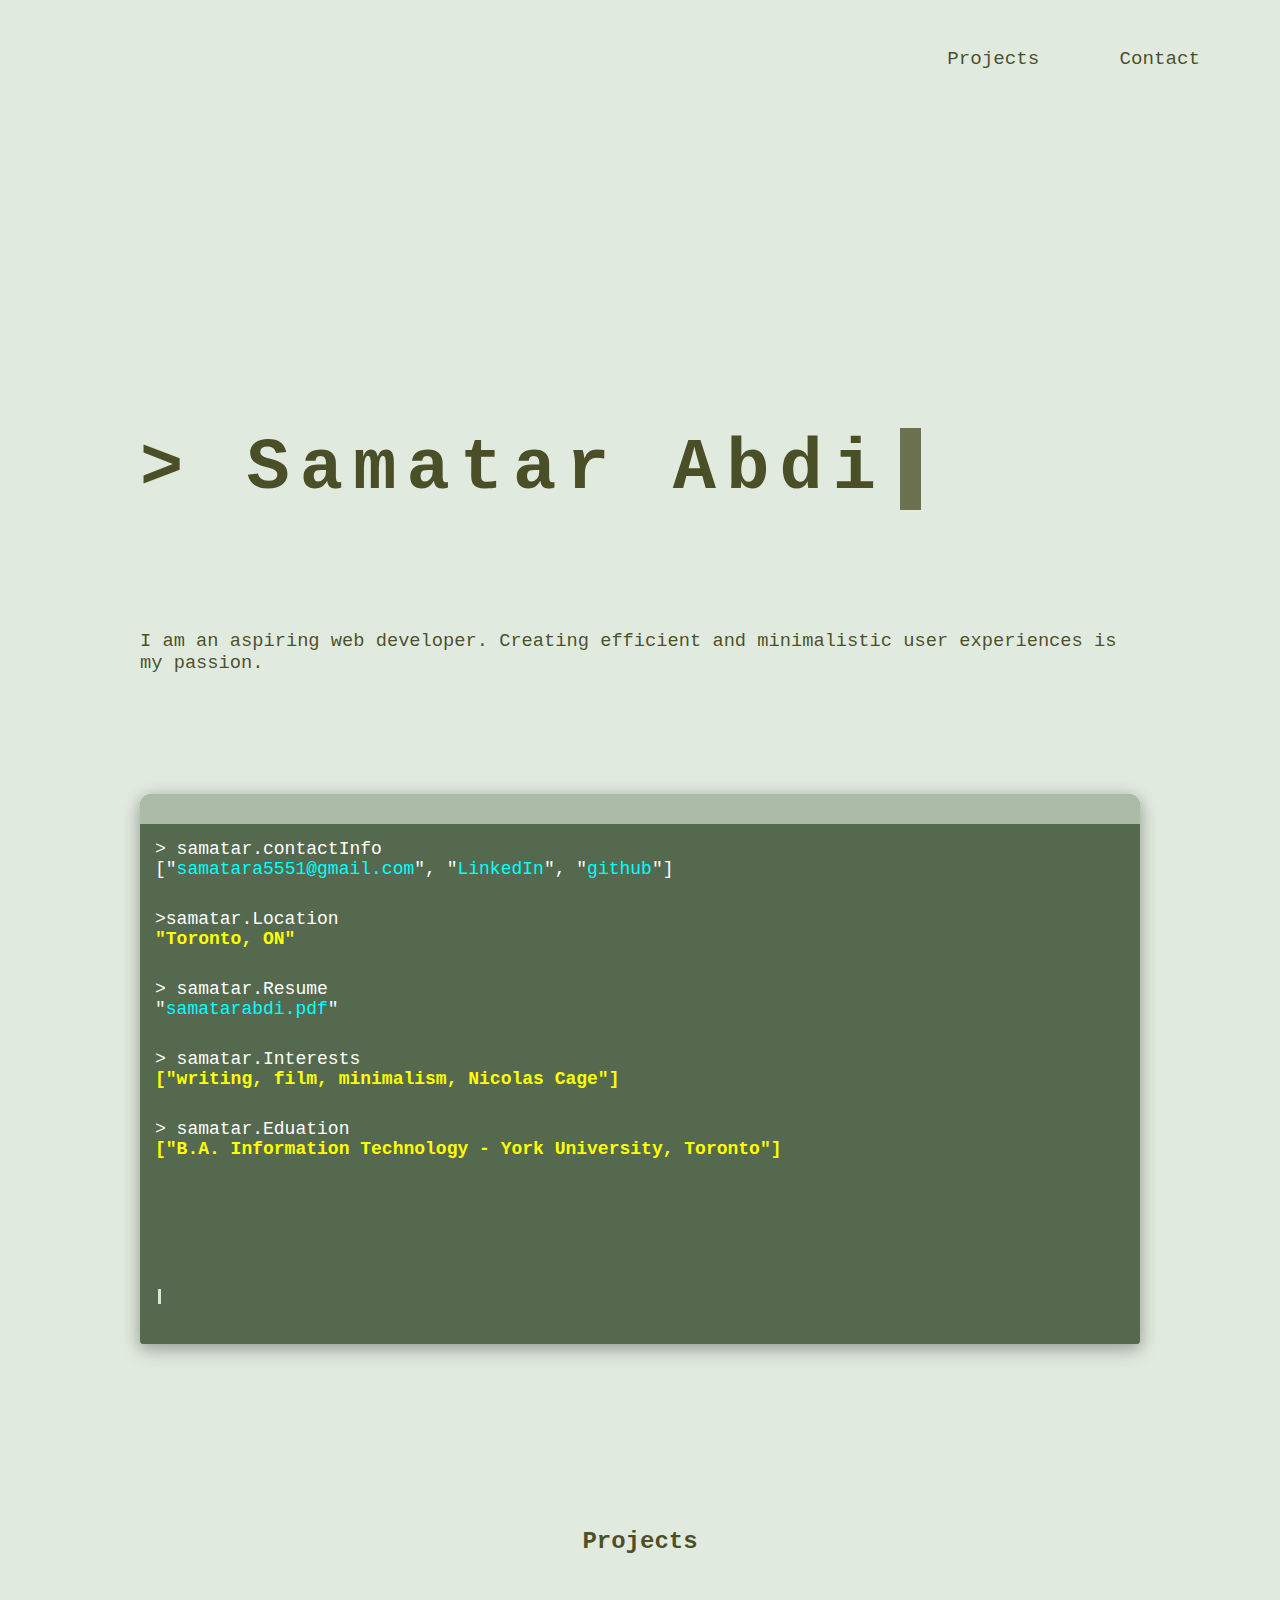
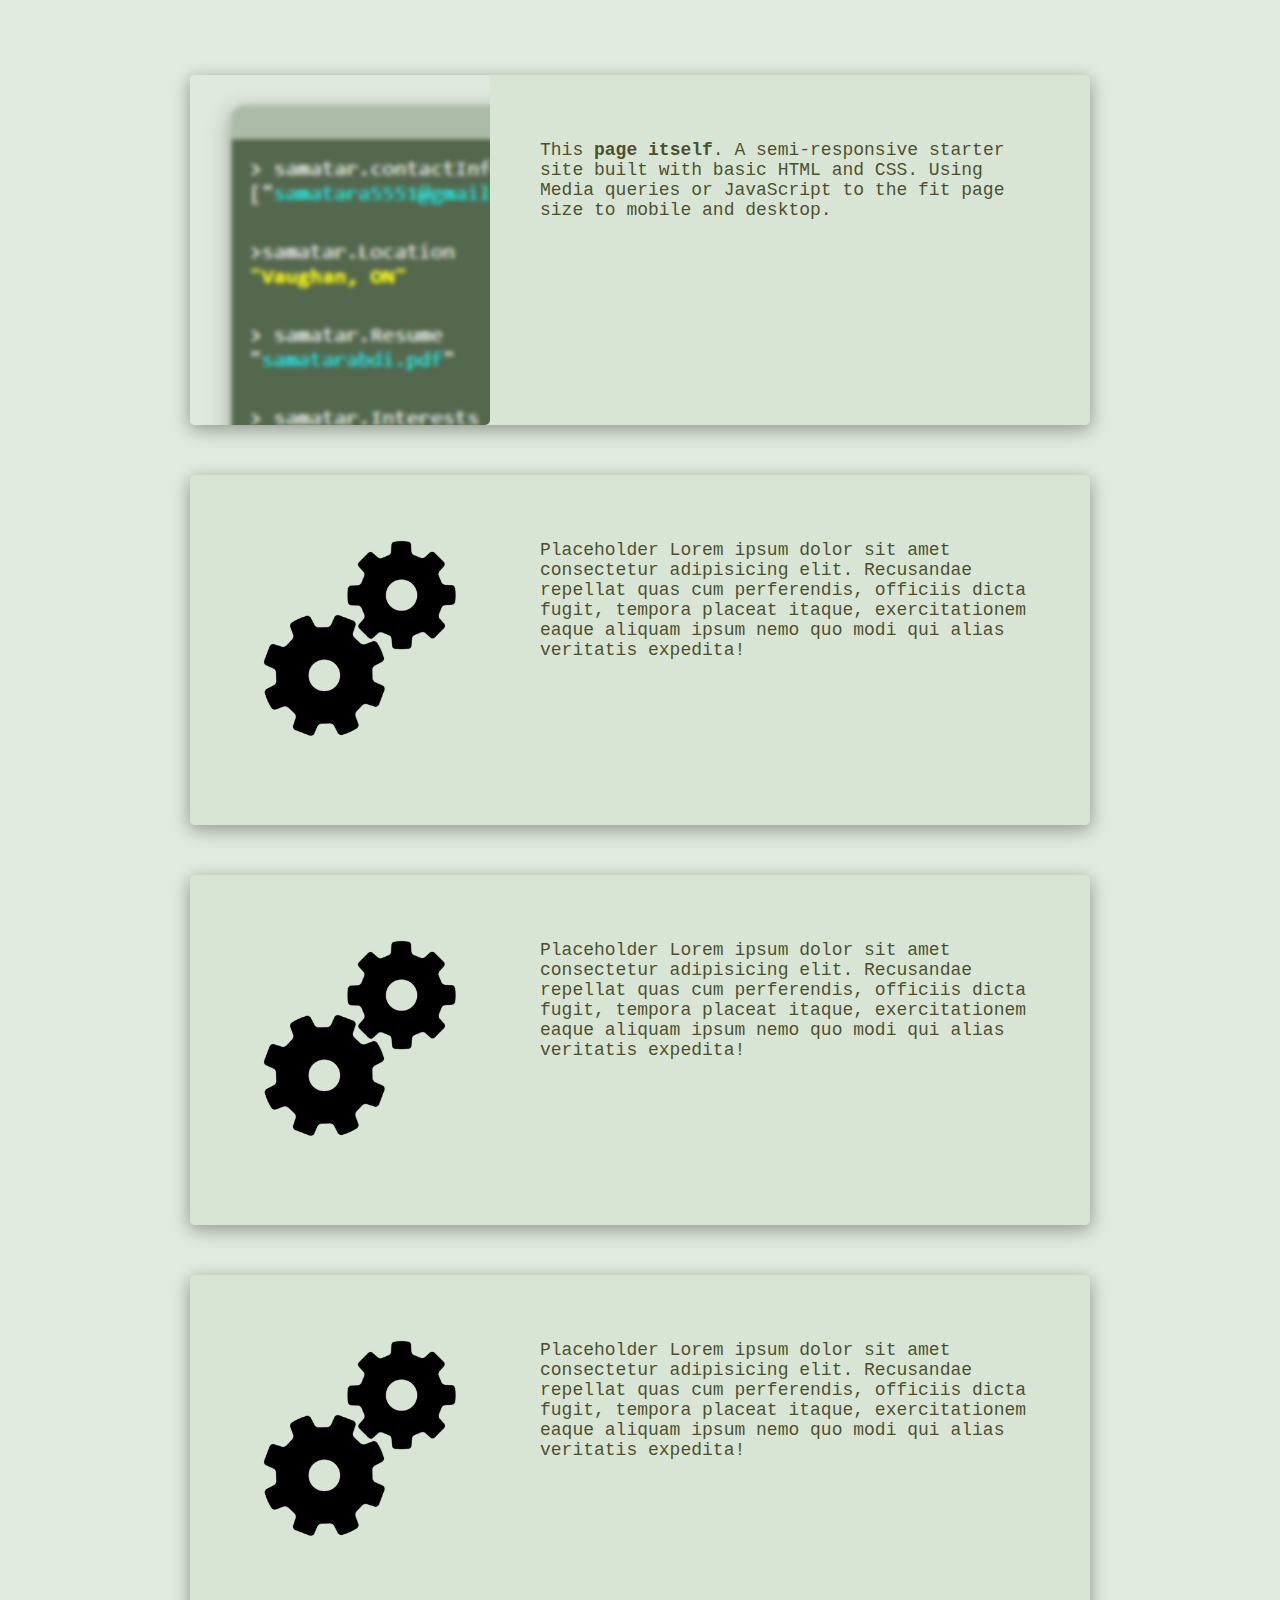
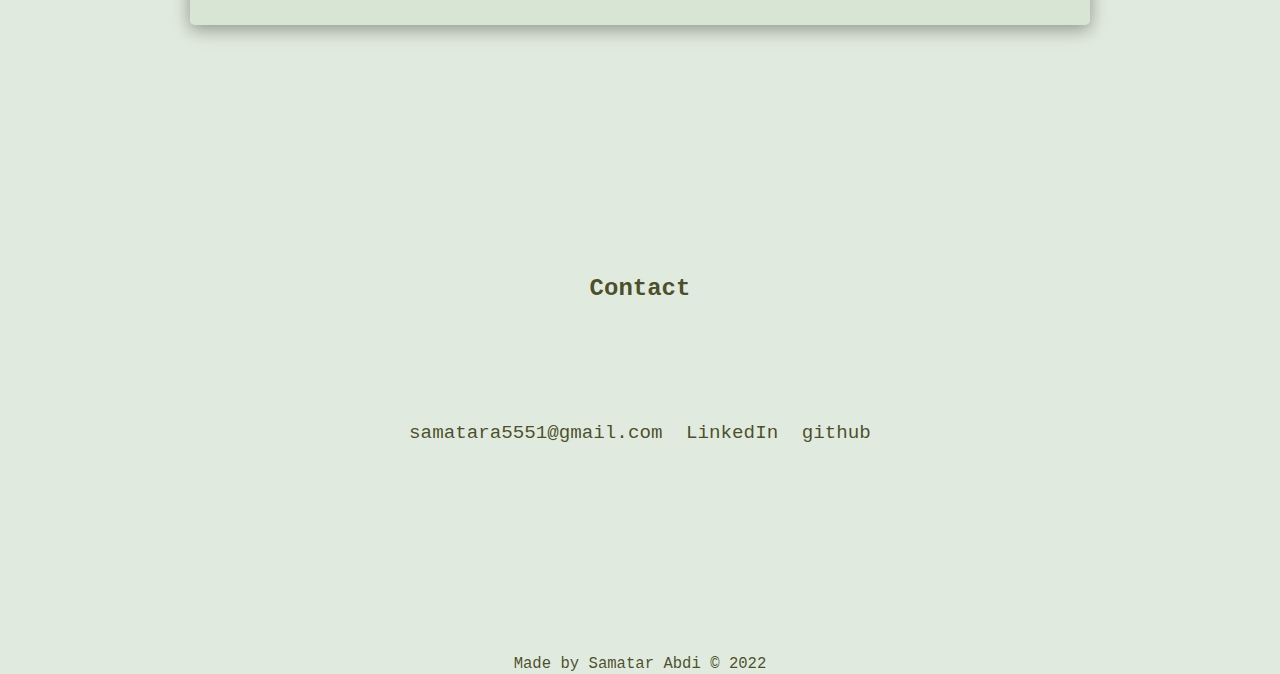
<file: index.html>
<!DOCTYPE html>
<html lang="en">
<head>
    <meta charset="UTF-8">
    <meta http-equiv="X-UA-Compatible" content="IE=edge">
    <meta name="viewport" content="width=device-width, initial-scale=1.0">
    <title>Samatar Abdi</title>
    <link rel="stylesheet" href="style.css">
    <link rel="icon" type="image/x-icon" href="/sources/favicon.ico">
</head>
<body>
    <div id="top-anchor"></div>
    <div class="flex-container">
        <div class="landing-section">
            <ul>
                <li><a href="#toContacts">Contact</a></li>
                <li><a href="#toProjects">Projects</a></li>
            </ul>
            
            <div class="space-much"></div>
            <div id="myname">
                <h1>> Samatar Abdi</h1>
            </div>

            <div class="space-less"></div>
        
            <h3>I am an aspiring web developer. Creating efficient and minimalistic user experiences is my passion.</h3>

            <div class="space-less"></div>
            
            <div class="about-section">
                <div class="topbar"></div>
                    <div class="my-list">
                        <ol>
                            <li>> samatar.contactInfo
["<a href="mailto:samatara5551@gmail.com">samatara5551@gmail.com</a>", "<a href="#">LinkedIn</a>", "<a href="https://github.com/SamatarCreator">github</a>"]</li>
                            <li>>samatar.Location
<strong style="color: yellow;">"Toronto, ON"</strong></li>
                            <li>> samatar.Resume
"<a href="#">samatarabdi.pdf</a>"</li>
                            <li>> samatar.Interests
<strong style="color: yellow;">["writing, film, minimalism, Nicolas Cage"]</strong> </li>
                            <li>> samatar.Eduation 
<strong style="color: yellow;">["B.A. Information Technology - York University, Toronto"]</strong></li>
                    </div>
            </div>

            <div id="blink-anchor"></div>
        </div>

        <div id="toProjects"></div>
        <div class="projects-section">
            <div class="space-less"></div>
            <h1 style="text-align: center; font-size: x-large; ">Projects</h1>
            <div class="space-less"></div>
                <div id="card1"> 
                    <h2 style="font-size: large;" class="card-info">This <a style="text-decoration: none; font-size: large;" href="https://github.com/SamatarCreator/SamatarCreator.github.io">page itself</a>. A semi-responsive starter site built with basic HTML and CSS. Using Media queries or JavaScript to the fit page size to mobile and desktop.</h2>
                    <div class="divider"><img class="project-image" src="/sources/Project1.png" alt="snippet of the current site" width="600" height="400"></div>
                </div>
                <div class="space-cards"></div>
                <div id="card2">
                    <h2 style="font-size: large;" class="card-info"> Placeholder Lorem ipsum dolor sit amet consectetur adipisicing elit. Recusandae repellat quas cum perferendis, officiis dicta fugit, tempora placeat itaque, exercitationem eaque aliquam ipsum nemo quo modi qui alias veritatis expedita!</h2>
                    <div class="divider"><img class="project-image4" src="/sources/temp.png" alt="snippet of the current site" width="200" height="200"></div>
                </div>
                <div class="space-cards"></div>
                <div id="card3">
                    <h2 style="font-size: large;" class="card-info">Placeholder Lorem ipsum dolor sit amet consectetur adipisicing elit. Recusandae repellat quas cum perferendis, officiis dicta fugit, tempora placeat itaque, exercitationem eaque aliquam ipsum nemo quo modi qui alias veritatis expedita!</h2>
                    <div class="divider"><img class="project-image4" src="/sources/temp.png" alt="snippet of the current site" width="200" height="200"></div>
                <div class="space-cards"></div>
                <div id="card4"> 
                    <h2 style="font-size: large;" class="card-info">Placeholder Lorem ipsum dolor sit amet consectetur adipisicing elit. Recusandae repellat quas cum perferendis, officiis dicta fugit, tempora placeat itaque, exercitationem eaque aliquam ipsum nemo quo modi qui alias veritatis expedita!</h2>
                    <div class="divider"><img class="project-image4" src="/sources/temp.png" alt="snippet of the current site" width="200" height="200"></div>
                </div>
        </div>

        <div class="space-mucher"></div>
        
        <div class="contact-section">
            <h2>Contact</h2>
            <div class="space-less"></div>
            <ul>
                <li><a href="mailto:samatara5551@gmail.com">samatara5551@gmail.com</a></li>
                <li><a href="#">LinkedIn</a></li>
                <li><a href="https://github.com/SamatarCreator">github</a></li>
            </ul>
        </div>  
        <div class="space"></div>
        <p style="color:#373b10e3;" id="toContacts"><a style="text-decoration: none;" href="#top-anchor">Made by Samatar Abdi © 2022</a></p>
    </div>

</body>
</html>
</file>
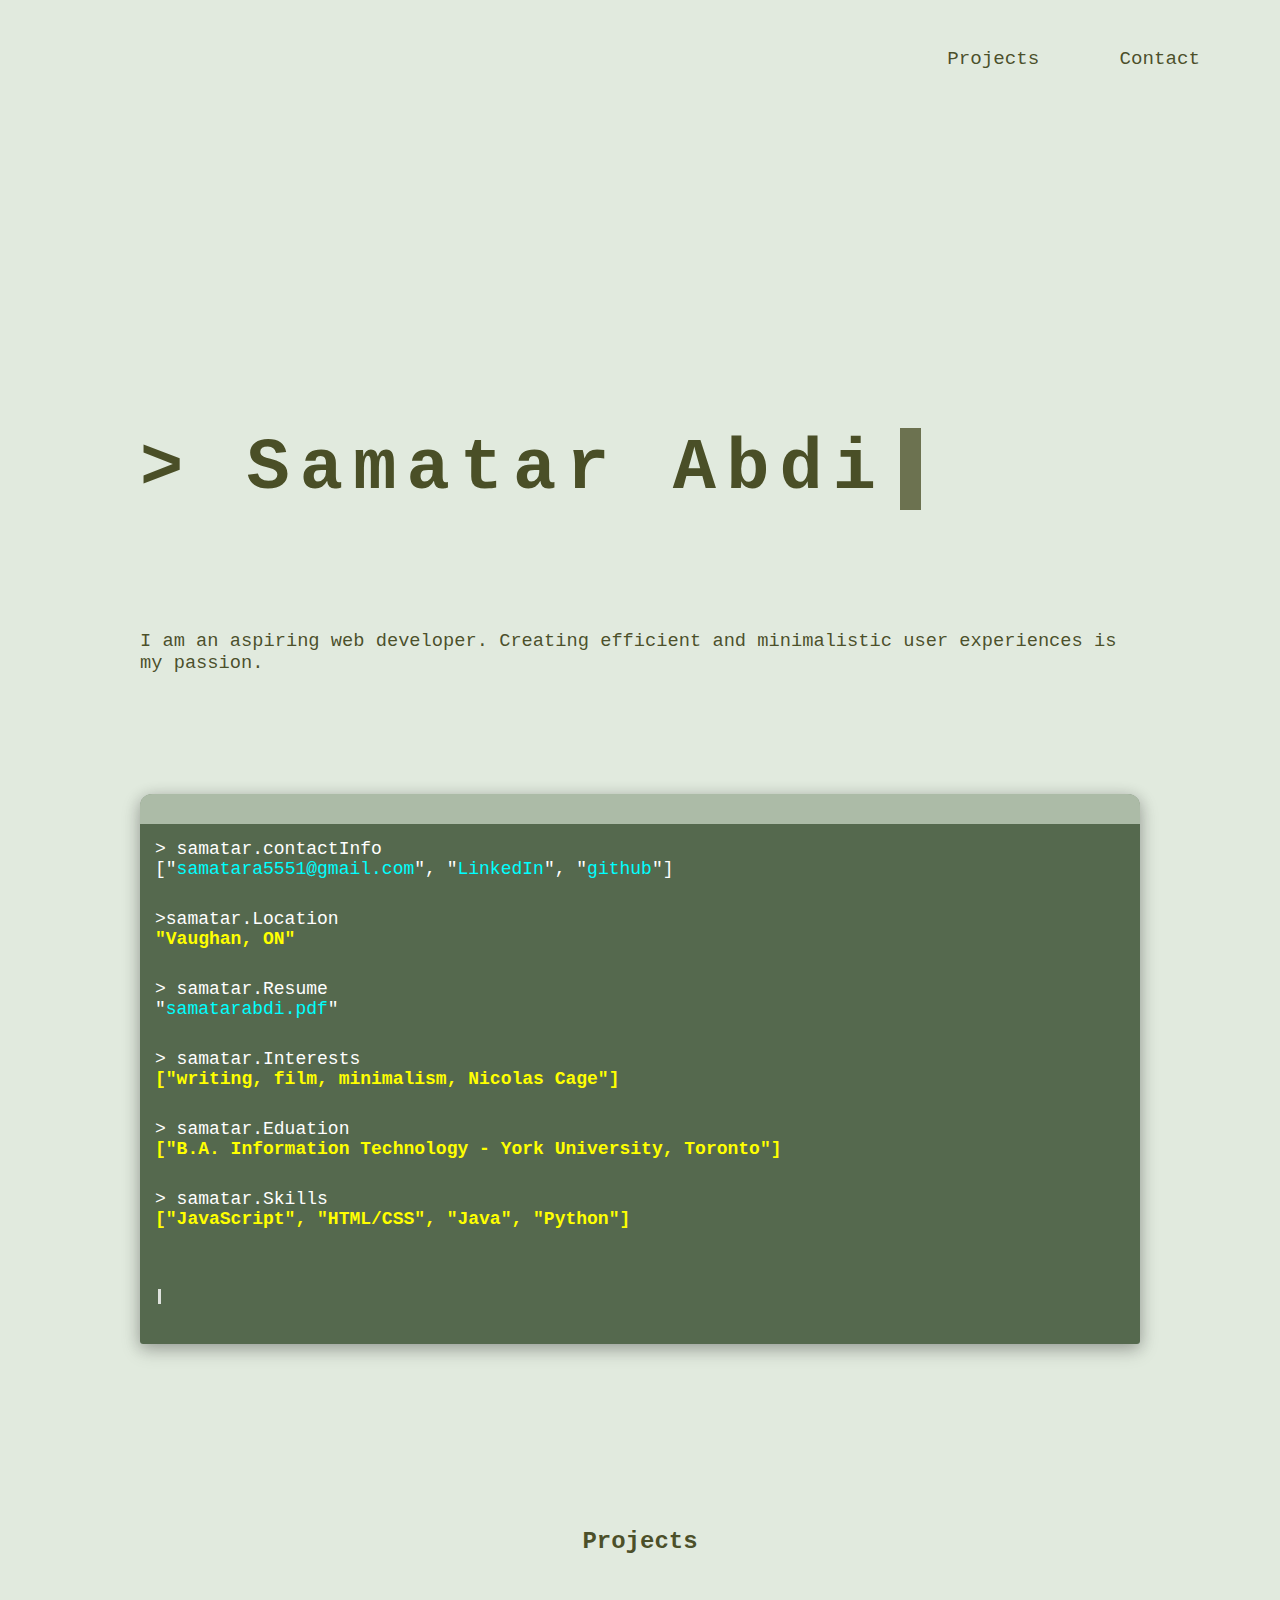
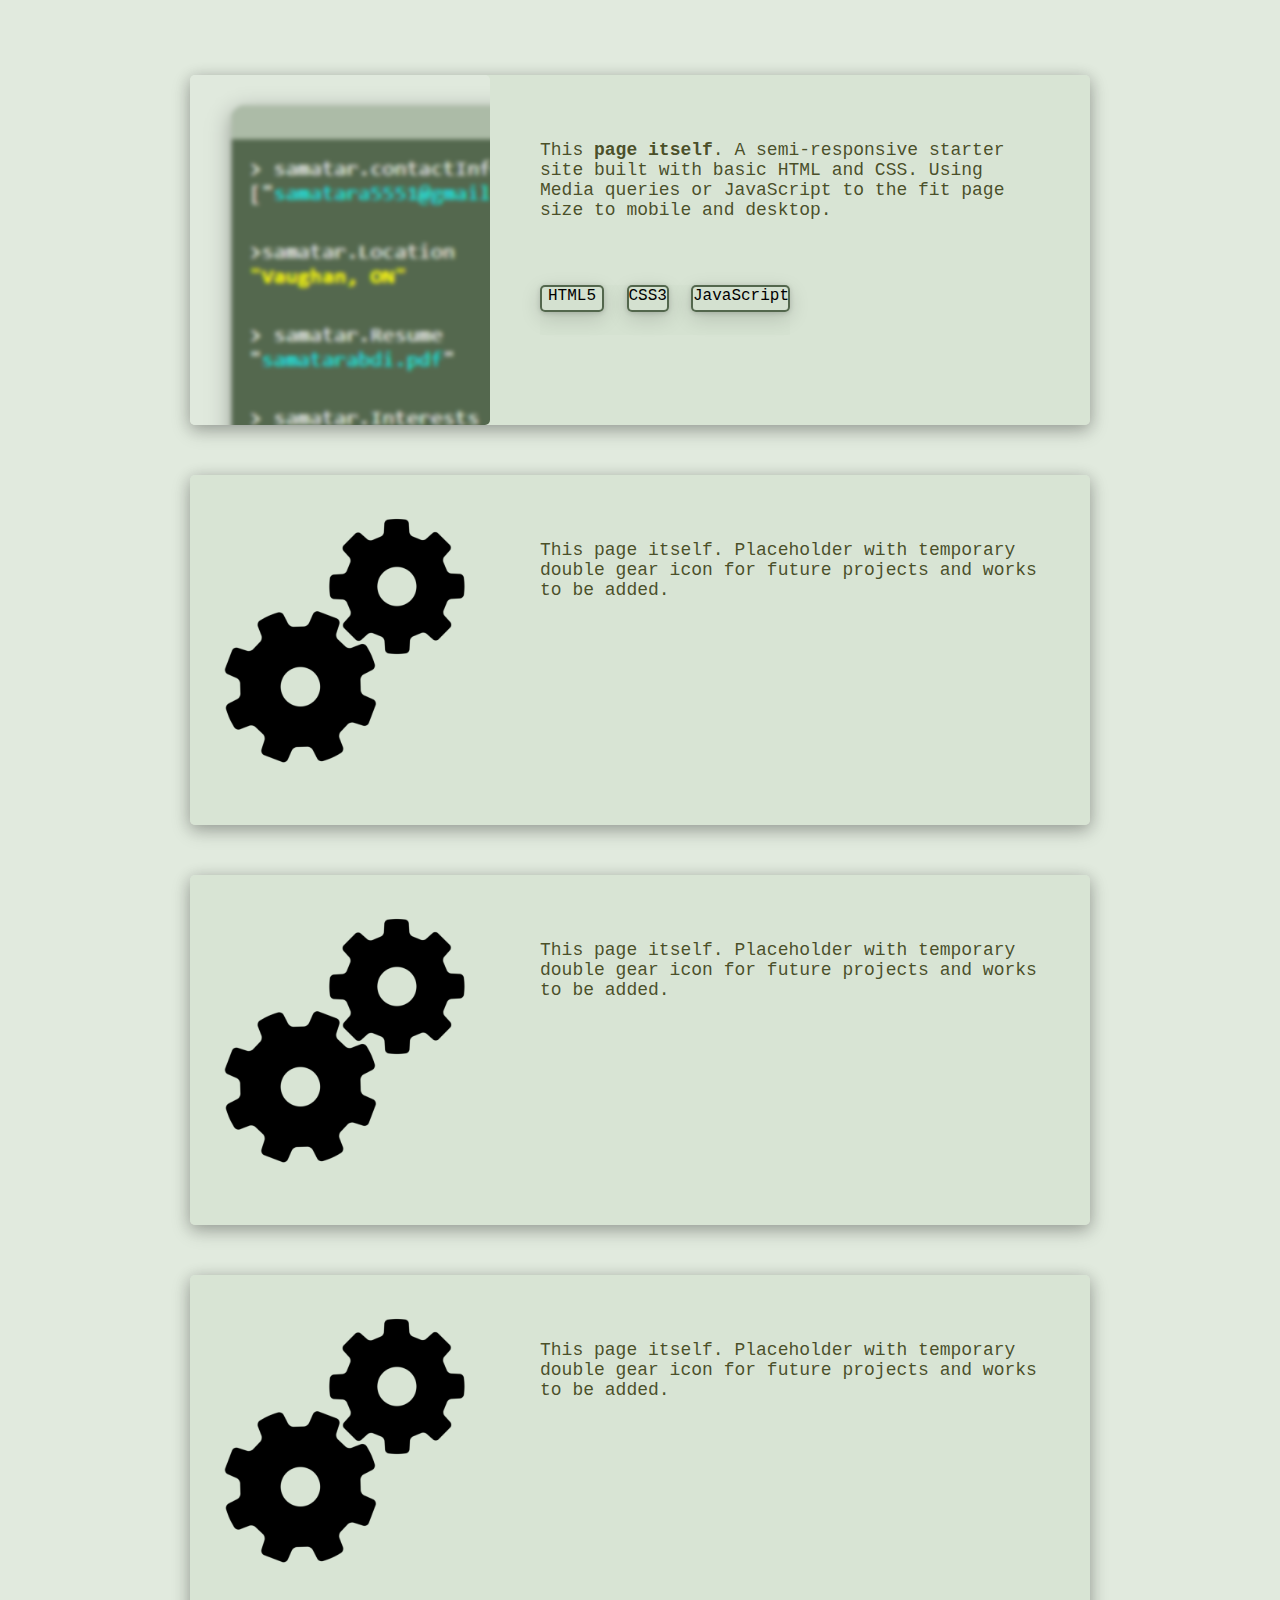
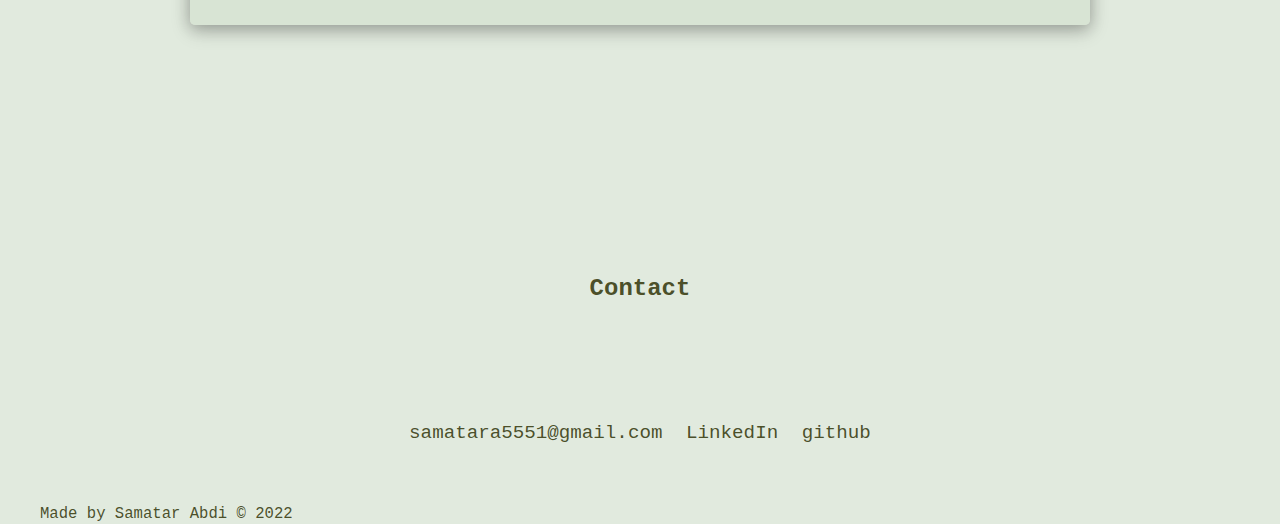
<file: Project J1/index.html>
<!DOCTYPE html>
<html lang="en">
<head>
    <meta charset="UTF-8">
    <meta http-equiv="X-UA-Compatible" content="IE=edge">
    <meta name="viewport" content="width=device-width, initial-scale=1.0">
    <title>Samatar Abdi</title>
    <link rel="stylesheet" href="style.css">
</head>
<body>
    <div id="top-anchor"></div>
    <div class="flex-container">
        <div class="landing-section">
            <ul>
                <li><a href="#toContacts">Contact</a></li>
                <li><a href="#toProjects">Projects</a></li>
            </ul>
            
            <div class="space-much"></div>
            <div id="myname">
                <h1>> Samatar Abdi</h1>
            </div>

            <div class="space-less"></div>
        
            <h3>I am an aspiring web developer. Creating efficient and minimalistic user experiences is my passion.</h3>

            <div class="space-less"></div>
            
            <div class="about-section">
                <div class="topbar"></div>
                    <div class="my-list">
                        <ol>
                            <li>> samatar.contactInfo
["<a href="mailto:samatara5551@gmail.com">samatara5551@gmail.com</a>", "<a href="#">LinkedIn</a>", "<a href="https://github.com/SamatarCreator">github</a>"]</li>
                            <li>>samatar.Location
<strong style="color: yellow;">"Vaughan, ON"</strong></li>
                            <li>> samatar.Resume
"<a href="sources/samatar-abdi.pdf">samatarabdi.pdf</a>"</li>
                            <li>> samatar.Interests
<strong style="color: yellow;">["writing, film, minimalism, Nicolas Cage"]</strong> </li>
                            <li>> samatar.Eduation 
<strong style="color: yellow;">["B.A. Information Technology - York University, Toronto"]</strong></li>
                            <li>> samatar.Skills
<strong style="color: yellow;">["JavaScript", "HTML/CSS", "Java", "Python"]</strong></li>
                        </ul>
                    </div>
            </div>

            <div id="blink-anchor"></div>
        </div>

        <div id="toProjects"></div>
        <div class="projects-section">
            <div class="space-less"></div>
            <h1 style="text-align: center; font-size: x-large; ">Projects</h1>
            <div class="space-less"></div>

                <div id="card1"> 
                    <h2 style="font-size: large;" class="card-info">This <a style="text-decoration: none; font-size: large;" href="https://github.com/SamatarCreator/SamatarCreator.github.io">page itself</a>. A semi-responsive starter site built with basic HTML and CSS. Using Media queries or JavaScript to the fit page size to mobile and desktop.</h2>
                    <div class="card-boxes1">
                        <div class="a"> HTML5</div>
                        <div class="b"> CSS3</div>
                        <div class="c"> JavaScript</div>
                    </div>
                    <div class="divider"><img class="project-image" src="/Project J1/sources/Project1.png" alt="snippet of the current site" width="600" height="400"></div>
                </div>
                <div class="space-cards"></div>
                <div id="card2">
                    <h2 style="font-size: large;" class="card-info">This <a style="text-decoration: none; font-size: large;" href="https://github.com/SamatarCreator/SamatarCreator.github.io">page itself</a>. Placeholder with temporary double gear icon for future projects and works to be added.</h2>
                    <div class="divider"><img class="project-image4" src="/Project J1/sources/temp.png" alt="snippet of the current site" width="250" height="250"></div>
                </div>
                <div class="space-cards"></div>
                <div id="card3">
                    <h2 style="font-size: large;" class="card-info">This <a style="text-decoration: none; font-size: large;" href="https://github.com/SamatarCreator/SamatarCreator.github.io">page itself</a>. Placeholder with temporary double gear icon for future projects and works to be added.</h2>
                    <div class="divider"><img class="project-image4" src="/Project J1/sources/temp.png" alt="snippet of the current site" width="250" height="250"></div>
                <div class="space-cards"></div>
                <div id="card4"> 
                    <h2 style="font-size: large;" class="card-info">This <a style="text-decoration: none; font-size: large;" href="https://github.com/SamatarCreator/SamatarCreator.github.io">page itself</a>. Placeholder with temporary double gear icon for future projects and works to be added.</h2>
                    <div class="divider"><img class="project-image4" src="/Project J1/sources/temp.png" alt="snippet of the current site" width="250" height="250"></div>
                </div>
        </div>

        <div class="space-mucher"></div>
        
        <div class="contact-section">
            <h2>Contact</h2>
            <div class="space-less"></div>
            <ul>
                <li><a href="mailto:samatara5551@gmail.com">samatara5551@gmail.com</a></li>
                <li><a href="#">LinkedIn</a></li>
                <li><a href="https://github.com/SamatarCreator">github</a></li>
            </ul>
        </div>  
        <div class="space"></div>
        <p style="color:#373b10e3;" id="toContacts"><a style="text-decoration: none;" href="#top-anchor">Made by Samatar Abdi © 2022</a></p>
    </div>

</body>
</html>
</file>
<file: style.css>
html {
    scroll-behavior: smooth;
}

body {
    background-color: rgba(211, 224, 207, 0.692);
    font-family: Monaco,Consolas,Lucida Console,monospace;
    
      
}

.space-mucher {
    margin-top:650px;
}

.space-much {
    margin-top:420px;
}

.space {
    margin-top:180px;
}

.space-less {
    margin-top:120px;
}

.space-cards {
    margin-top:50px;
}

h1 {
    padding-left: 100px;
    padding-right: 100px;
    text-align: left;
    color: #373b10e3;
}

h2 {
    color: #373b10e3;
}

h3 {
    padding-left: 100px;
    padding-right: 100px;
    text-align: left;
    color: #373b10e3;
    font-weight: 500;
    
}

a {
    font-size: larger;
    color: #373b10e3;
    
}

p {
    font-size: small;
}


#myname h1 {
    font-size: 450%;
    width: 660px;
    overflow: hidden; /* Ensures the content is not revealed until the animation */
    border-right: .30em solid #373b10b0; /* The typwriter cursor */
    white-space: nowrap; /* Keeps the content on a single line */
    margin: auto 0; /* Gives that scrolling effect as the typing happens */
    letter-spacing: .14em; /* Adjust as needed */
    animation: 
      typing 1.8s steps(23, end),
      blink-caret .75s step-end infinite;
}

/* The typing effect */
@keyframes typing {
    from { width: 0 }
    to { width: 660}
}

  /* The typewriter cursor effect */
@keyframes blink-caret {
    from, to { border-color: transparent }
    50% { border-color: #373b10e3; }
}


.landing-section ul {
    list-style-type: none;
    margin: 0;
    padding: 0;
    
}

.landing-section ul li {
    display: inline;
    float: right;
    
}

.landing-section ul li a {
    display: block;
    padding-top: 40px;
    padding-bottom: 15px;
    padding-right: 40px;
    padding-left: 40px;
    text-decoration: none;
    transition: color 0.1s;
    transition-timing-function: linear;
}

.landing-section ul li a:hover {
    color: #8c9714d8;

}


.flex-container {
    display: flex;
    flex-direction: column;
    flex-wrap: wrap;
    justify-content: center;
    align-items: center;
}

.landing-section {
    
    height: 1400px;
    width: 1200px;
    
    
}

.topbar {
    background-color: rgba(211, 224, 207, 0.692);
    height: 30px;
    width: 1000px;
    margin: auto;
    border-top-left-radius: 12px;
    border-top-right-radius: 12px;
    
}

.about-section {
    background-color: rgba(66, 87, 59, 0.884);
    height: 550px;
    width: 1000px;
    margin: auto;
    border-top-left-radius: 12px;
    border-top-right-radius: 12px;
    border-bottom-right-radius: 3px;
    border-bottom-left-radius: 3px;
    box-shadow: 0px 3px 15px 0 rgba(0, 0, 0, 0.2), 0 6px 20px 0 rgba(0, 0, 0, 0.19);
}

.my-list ol {
    list-style-type: none;
    margin: 0;
    padding: 0;
}

.my-list ol li {
    display: block;
    padding-top: 15px;
    padding-bottom: 15px;
    padding-left: 15px;
    text-decoration: none;
    white-space: pre;
    font-weight:450;
    font-size:large;
    color: white;
}

.my-list ol li a {
    font-size:large;
    text-decoration: none;
    color: aqua;
    transition: color 100ms;
    transition-timing-function: ease-out;
}

.my-list ol li a:hover {
    color: rgba(3, 211, 211, 0.897)
}

#blink-anchor {
    width: 3px;
    height: 15px;
    background-color: rgba(255, 255, 255, 0.808);
    margin-left: 118px;
    margin-top: -55px;
    animation: blink-animate .75s step-end infinite;
}

@keyframes blink-animate {
    from, to { background-color: transparent }
    50% { background-color: rgba(255, 255, 255, 0.808); }
}

.projects-section {
    
    height: 1900px;;
    width: 1200px;
    
}

.divider {
    
    height: 350px;
    width: 300px;
    border-top-left-radius: 5px;
    border-bottom-left-radius: 5px;
    border-bottom-right-radius: 5px;
    border-top-right-radius: 5px;
    -webkit-mask-image: url(./sources/Project1.png);
    mask-image: url(./sources/Project1.png);
    -webkit-mask-repeat: no-repeat;
    mask-repeat: no-repeat; 
    
}

.project-image {
    margin-top: -220px;
    margin-left: -50px;
    filter: blur(1.9px);
    
    
}

.project-image4 {
    margin-left: 70px;
    margin-top: -200px;
    
    
    
}

.card-info {
    float: right;
    font-size: medium;
    font-weight: lighter;
    padding-left: 350px;
    padding-right: 50px;
    padding-bottom: 50px;
    padding-top: 50px;
    
}

#card1 {
    background-color: rgba(211, 224, 207, 0.692);
    height: 350px;
    width: 900px;
    margin: auto;
    border-top-left-radius: 5px;
    border-top-right-radius: 5px;
    border-bottom-right-radius: 5px;
    border-bottom-left-radius: 5px;
    box-shadow: 0px 3px 15px 0 rgba(0, 0, 0, 0.2), 0 6px 20px 0 rgba(0, 0, 0, 0.19);
    
}


#card1 h2 a {
    color: #373b10e3;
    font-weight: bold;
    transition: color 100ms;
    transition-timing-function: ease-out;
}

#card1 h2 a:hover {
    color: #373b107e;
}

#card2 {
    background-color: rgba(211, 224, 207, 0.692);
    height: 350px;
    width: 900px;
    margin: auto;
    border-top-left-radius: 5px;
    border-top-right-radius: 5px;
    border-bottom-right-radius: 5px;
    border-bottom-left-radius: 5px;
    box-shadow: 0px 3px 15px 0 rgba(0, 0, 0, 0.2), 0 6px 20px 0 rgba(0, 0, 0, 0.19);
    
}

#card3 {
    background-color: rgba(211, 224, 207, 0.692);
    height: 350px;
    width: 900px;
    margin: auto;
    border-top-left-radius: 5px;
    border-top-right-radius: 5px;
    border-bottom-right-radius: 5px;
    border-bottom-left-radius: 5px;
    box-shadow: 0px 3px 15px 0 rgba(0, 0, 0, 0.2), 0 6px 20px 0 rgba(0, 0, 0, 0.19);
    
}

#card4 {
    background-color: rgba(211, 224, 207, 0.692);
    height: 350px;
    width: 900px;
    margin: auto;
    border-top-left-radius: 5px;
    border-top-right-radius: 5px;
    border-bottom-right-radius: 5px;
    border-bottom-left-radius: 5px;
    box-shadow: 0px 3px 15px 0 rgba(0, 0, 0, 0.2), 0 6px 20px 0 rgba(0, 0, 0, 0.19);
    
}


.contact-section {
    
    height: 200px;
    width: 1200px;
    text-align: center;
}

.contact-section ul {
    list-style-type: none;
    margin: 0;
    padding: 0;
    text-align: center;
}

.contact-section ul li {
    display: inline;
    text-align: center;
}

.contact-section ul li a {
    padding: 7px;
    text-decoration: none;
    text-align: center;
    color: #373b10e3;
    transition: color 100ms;
    transition-timing-function: ease-out;
    
}



.contact-section ul li a:hover {
    color: #373b107e;
}

#toContacts {
    text-align: center;
}
</file>
<file: Project J1/style.css>
html {
    scroll-behavior: smooth;
}

body {
    background-color: rgba(211, 224, 207, 0.692);
    font-family: Monaco,Consolas,Lucida Console,monospace;
    
      
}

.space-mucher {
    margin-top:650px;
}

.space-much {
    margin-top:420px;
}

.space {
    margin-top:180px;
}

.space-less {
    margin-top:120px;
}

.space-cards {
    margin-top:50px;
}

h1 {
    padding-left: 100px;
    padding-right: 100px;
    text-align: left;
    color: #373b10e3;
}

h2 {
    color: #373b10e3;
}

h3 {
    padding-left: 100px;
    padding-right: 100px;
    text-align: left;
    color: #373b10e3;
    font-weight: 500;
    
}

a {
    font-size: larger;
    color: #373b10e3;
    
}

p {
    font-size: small;
}


#myname h1 {
    font-size: 450%;
    width: 660px;
    overflow: hidden; /* Ensures the content is not revealed until the animation */
    border-right: .30em solid #373b10b0; /* The typwriter cursor */
    white-space: nowrap; /* Keeps the content on a single line */
    margin: auto 0; /* Gives that scrolling effect as the typing happens */
    letter-spacing: .14em; /* Adjust as needed */
    animation: 
      typing 1.8s steps(23, end),
      blink-caret .75s step-end infinite;
      animation-delay: 0.5s;
}

/* The typing effect */
@keyframes typing {
    from { width: 0 }
    to { width: 660}
}

  /* The typewriter cursor effect */
@keyframes blink-caret {
    from, to { border-color: transparent }
    50% { border-color: #373b10e3; }
}


.landing-section ul {
    list-style-type: none;
    margin: 0;
    padding: 0;
    
}

.landing-section ul li {
    display: inline;
    float: right;
    
}

.landing-section ul li a {
    display: block;
    padding-top: 40px;
    padding-bottom: 15px;
    padding-right: 40px;
    padding-left: 40px;
    text-decoration: none;
    transition: color 0.1s;
    transition-timing-function: linear;
}

.landing-section ul li a:hover {
    color: #8c9714d8;

}


.flex-container {
    display: flex;
    flex-direction: column;
    flex-wrap: wrap;
    justify-content: center;
    align-items: center;
}

.landing-section {
    
    height: 1400px;
    width: 1200px;
    
    
}

.topbar {
    background-color: rgba(211, 224, 207, 0.692);
    height: 30px;
    width: 1000px;
    margin: auto;
    border-top-left-radius: 12px;
    border-top-right-radius: 12px;
    
}

.about-section {
    background-color: rgba(66, 87, 59, 0.884);
    height: 550px;
    width: 1000px;
    margin: auto;
    border-top-left-radius: 12px;
    border-top-right-radius: 12px;
    border-bottom-right-radius: 3px;
    border-bottom-left-radius: 3px;
    box-shadow: 0px 3px 15px 0 rgba(0, 0, 0, 0.2), 0 6px 20px 0 rgba(0, 0, 0, 0.19);
}

.my-list ol {
    list-style-type: none;
    margin: 0;
    padding: 0;
}

.my-list ol li {
    display: block;
    padding-top: 15px;
    padding-bottom: 15px;
    padding-left: 15px;
    text-decoration: none;
    white-space: pre;
    font-weight:450;
    font-size:large;
    color: white;
}

.my-list ol li a {
    font-size:large;
    text-decoration: none;
    color: aqua;
    transition: color 100ms;
    transition-timing-function: ease-out;
}

.my-list ol li a:hover {
    color: rgba(3, 211, 211, 0.897)
}

#blink-anchor {
    width: 3px;
    height: 15px;
    background-color: rgba(255, 255, 255, 0.808);
    margin-left: 118px;
    margin-top: -55px;
    animation: blink-animate .75s step-end infinite;
}

@keyframes blink-animate {
    from, to { background-color: transparent }
    50% { background-color: rgba(255, 255, 255, 0.808); }
}

.projects-section {
    
    height: 1900px;;
    width: 1200px;
    
}

.divider {
    
    height: 350px;
    width: 300px;
    border-top-left-radius: 5px;
    border-bottom-left-radius: 5px;
    border-bottom-right-radius: 5px;
    border-top-right-radius: 5px;
    -webkit-mask-image: url(./sources/Project1.png);
    mask-image: url(./sources/Project1.png);
    -webkit-mask-repeat: no-repeat;
    mask-repeat: no-repeat; 
    
}

.project-image {
    margin-top: -220px;
    margin-left: -50px;
    filter: blur(1.9px);
    
    
}

.project-image4 {
    margin-left: 30px;
    margin-top: -150px;
    filter: blur(0.7px);
    
    
}

.card-info {
    float: right;
    font-size: medium;
    font-weight: lighter;
    padding-left: 350px;
    padding-right: 50px;
    padding-bottom: 50px;
    padding-top: 50px;
    
}

#card1 {
    background-color: rgba(211, 224, 207, 0.692);
    height: 350px;
    width: 900px;
    margin: auto;
    border-top-left-radius: 5px;
    border-top-right-radius: 5px;
    border-bottom-right-radius: 5px;
    border-bottom-left-radius: 5px;
    box-shadow: 0px 3px 15px 0 rgba(0, 0, 0, 0.2), 0 6px 20px 0 rgba(0, 0, 0, 0.19);
    
}

.card-boxes1 {
    margin-right: 300px;
    background-color: rgba(211, 224, 207, 0.692);
    height: 50px;
    width: 250px;
    float: right;
    display: flex;
    flex-direction: row;
    flex-wrap: wrap;
    justify-content: space-between;
    
}

.a {
    height: 23px;
    width: 60px;
    background-color: rgba(211, 224, 207, 0.692);
    border-style: solid;
    border-color: rgba(66, 87, 59, 0.884);
    border-width: 2px;
    border-radius: 5px;
    text-align:justify;
    text-align: center;
    box-shadow: 0px 1px 5px 0 rgba(0, 0, 0, 0.15), 0 6px 20px 0 rgba(0, 0, 0, 0.15);
}

.b {
    height: 23px;
    width: 38px;
    background-color: rgba(211, 224, 207, 0.692);
    border-style: solid;
    border-color: rgba(66, 87, 59, 0.884);
    border-width: 2px;
    border-radius: 5px;
    text-align:justify;
    text-align: center;
    box-shadow: 0px 1px 5px 0 rgba(0, 0, 0, 0.15), 0 6px 20px 0 rgba(0, 0, 0, 0.15);
}

.c {
    height: 23px;
    width: 95px;
    background-color: rgba(211, 224, 207, 0.692);
    border-style: solid;
    border-color: rgba(66, 87, 59, 0.884);
    border-width: 2px;
    border-radius: 5px;
    text-align:justify;
    text-align: center;
    box-shadow: 0px 1px 5px 0 rgba(0, 0, 0, 0.15), 0 6px 20px 0 rgba(0, 0, 0, 0.15);
}

#card1 h2 a {
    color: #373b10e3;
    font-weight: bold;
    transition: color 100ms;
    transition-timing-function: ease-out;
}

#card1 h2 a:hover {
    color: #373b107e;
}

#card2 {
    background-color: rgba(211, 224, 207, 0.692);
    height: 350px;
    width: 900px;
    margin: auto;
    border-top-left-radius: 5px;
    border-top-right-radius: 5px;
    border-bottom-right-radius: 5px;
    border-bottom-left-radius: 5px;
    box-shadow: 0px 3px 15px 0 rgba(0, 0, 0, 0.2), 0 6px 20px 0 rgba(0, 0, 0, 0.19);
    
}

#card3 {
    background-color: rgba(211, 224, 207, 0.692);
    height: 350px;
    width: 900px;
    margin: auto;
    border-top-left-radius: 5px;
    border-top-right-radius: 5px;
    border-bottom-right-radius: 5px;
    border-bottom-left-radius: 5px;
    box-shadow: 0px 3px 15px 0 rgba(0, 0, 0, 0.2), 0 6px 20px 0 rgba(0, 0, 0, 0.19);
    
}

#card4 {
    background-color: rgba(211, 224, 207, 0.692);
    height: 350px;
    width: 900px;
    margin: auto;
    border-top-left-radius: 5px;
    border-top-right-radius: 5px;
    border-bottom-right-radius: 5px;
    border-bottom-left-radius: 5px;
    box-shadow: 0px 3px 15px 0 rgba(0, 0, 0, 0.2), 0 6px 20px 0 rgba(0, 0, 0, 0.19);
    
}


.contact-section {
    
    height: 50px;
    width: 1200px;
    text-align: center;
}

.contact-section ul {
    list-style-type: none;
    margin: 0;
    padding: 0;
    text-align: center;
}

.contact-section ul li {
    display: inline;
    text-align: center;
}

.contact-section ul li a {
    padding: 7px;
    text-decoration: none;
    text-align: center;
    color: #373b10e3;
    transition: color 100ms;
    transition-timing-function: ease-out;
    
}



.contact-section ul li a:hover {
    color: #373b107e;
}
</file>
